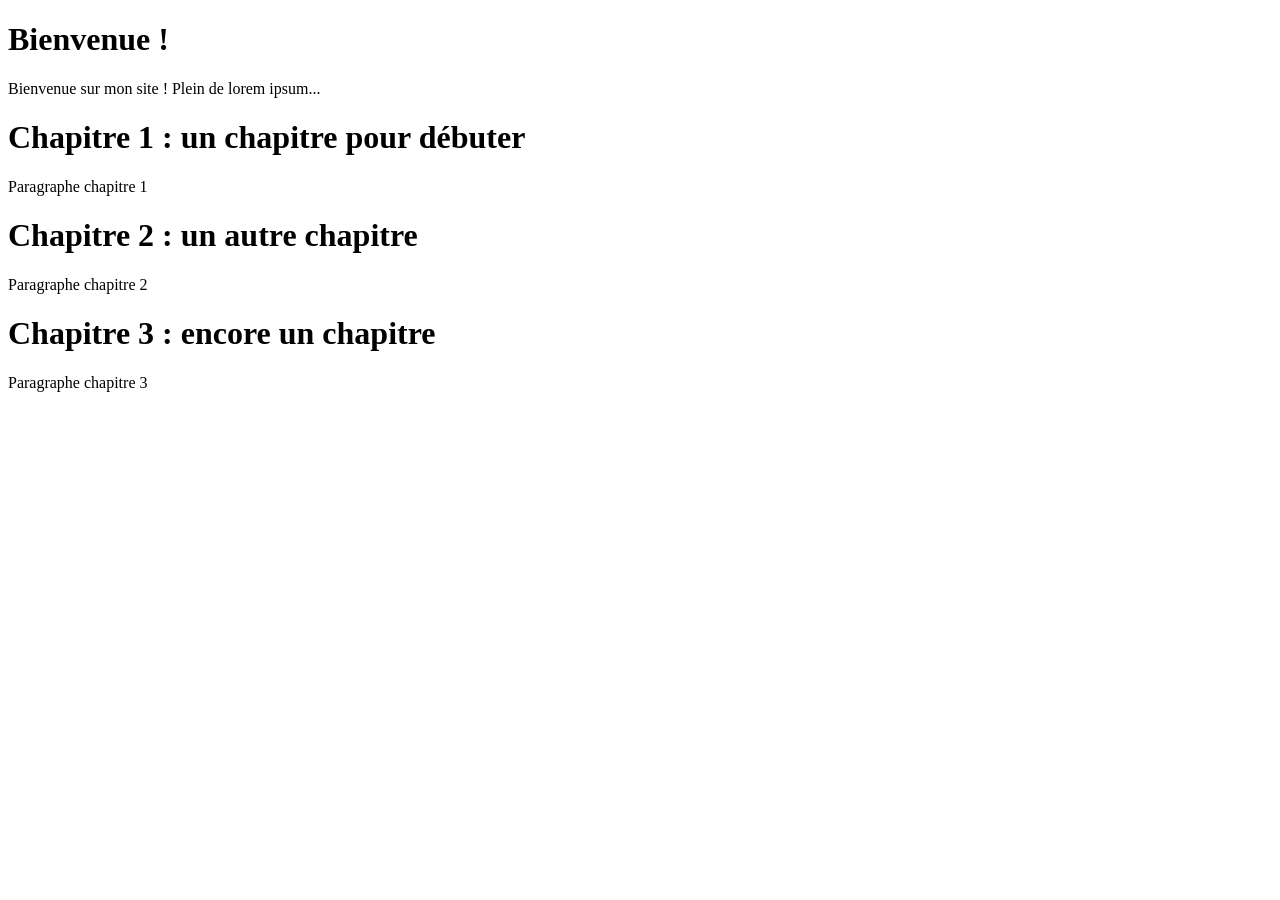
<file: fonctions/index.html>
<!DOCTYPE html>
<html lang="en">
<head>
    <meta charset="UTF-8">
    <meta name="viewport" content="width=device-width, initial-scale=1.0">
    <meta http-equiv="X-UA-Compatible" content="ie=edge">
    <title>Document</title>
</head>
<body>
    <script src="js/chapitres.js"></script>
</body>
</html>
</file>
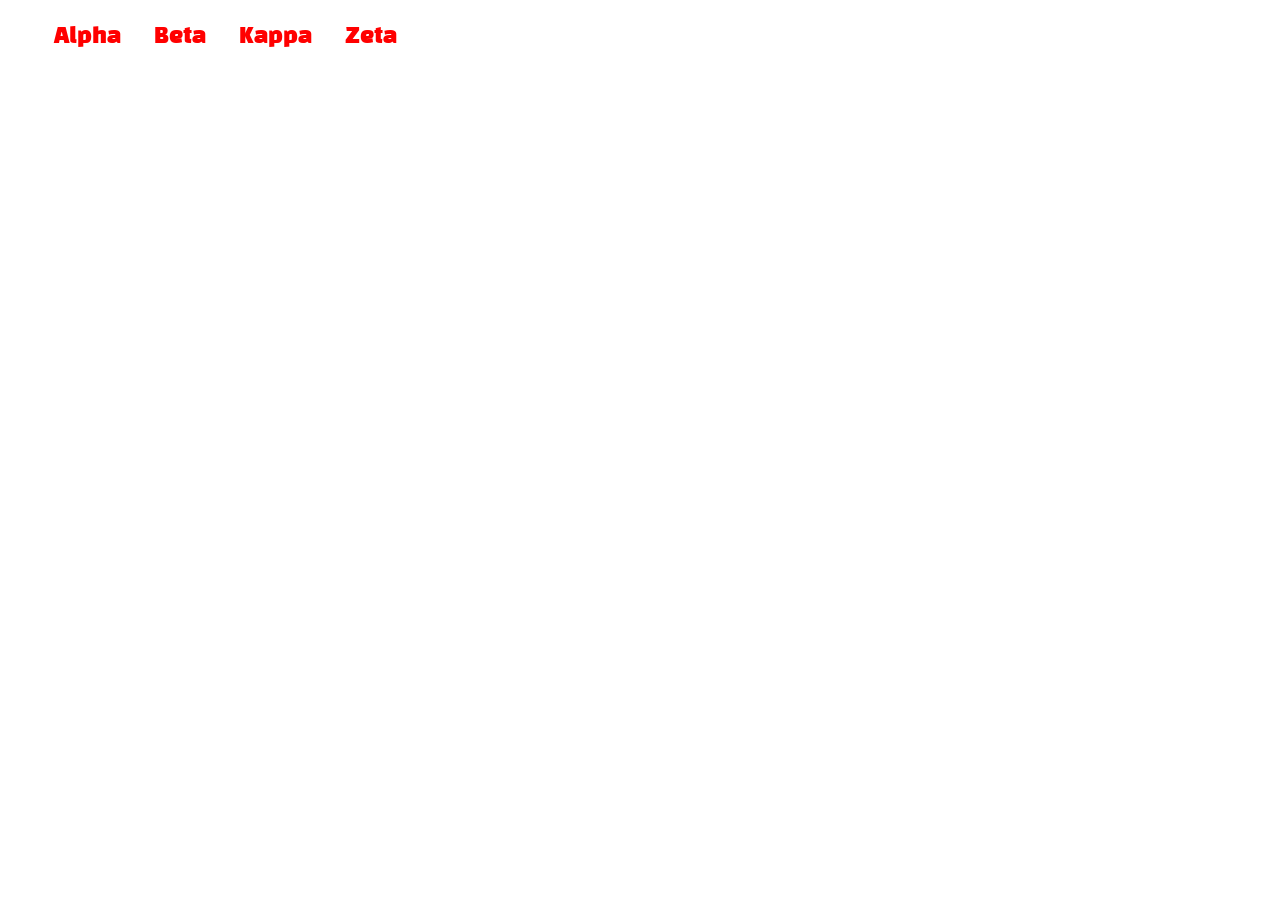
<file: MenuCSS/index.html>
<!doctype html>
<html>
    <head>
        <link href="https://fonts.googleapis.com/css?family=Black+Han+Sans" rel="stylesheet">
        <link href="css/menu.css" rel="stylesheet" />
    </head>
    <body>
        <nav>
            <ul>
                <li >Alpha
                    <ul>
                        <li>Nu</li>
                        <li>Phi</li>
                        <li>Rau</li>
                    </ul>
                </li>
                <li >Beta
                    <ul>
                        <li>Nu</li>
                        <li>Phi</li>
                        <li>Rau</li>
                    </ul>
                </li>
                <li >Kappa
                    <ul>
                        <li>Nu</li>
                        <li>Phi</li>
                        <li>Rau</li>
                    </ul>
                </li>
                <li >Zeta
                    <ul>
                        <li>Nu</li>
                        <li>Phi</li>
                        <li>Rau</li>
                    </ul>
                </li>
            </ul>
        </nav>
    </body>
</html>
</file>
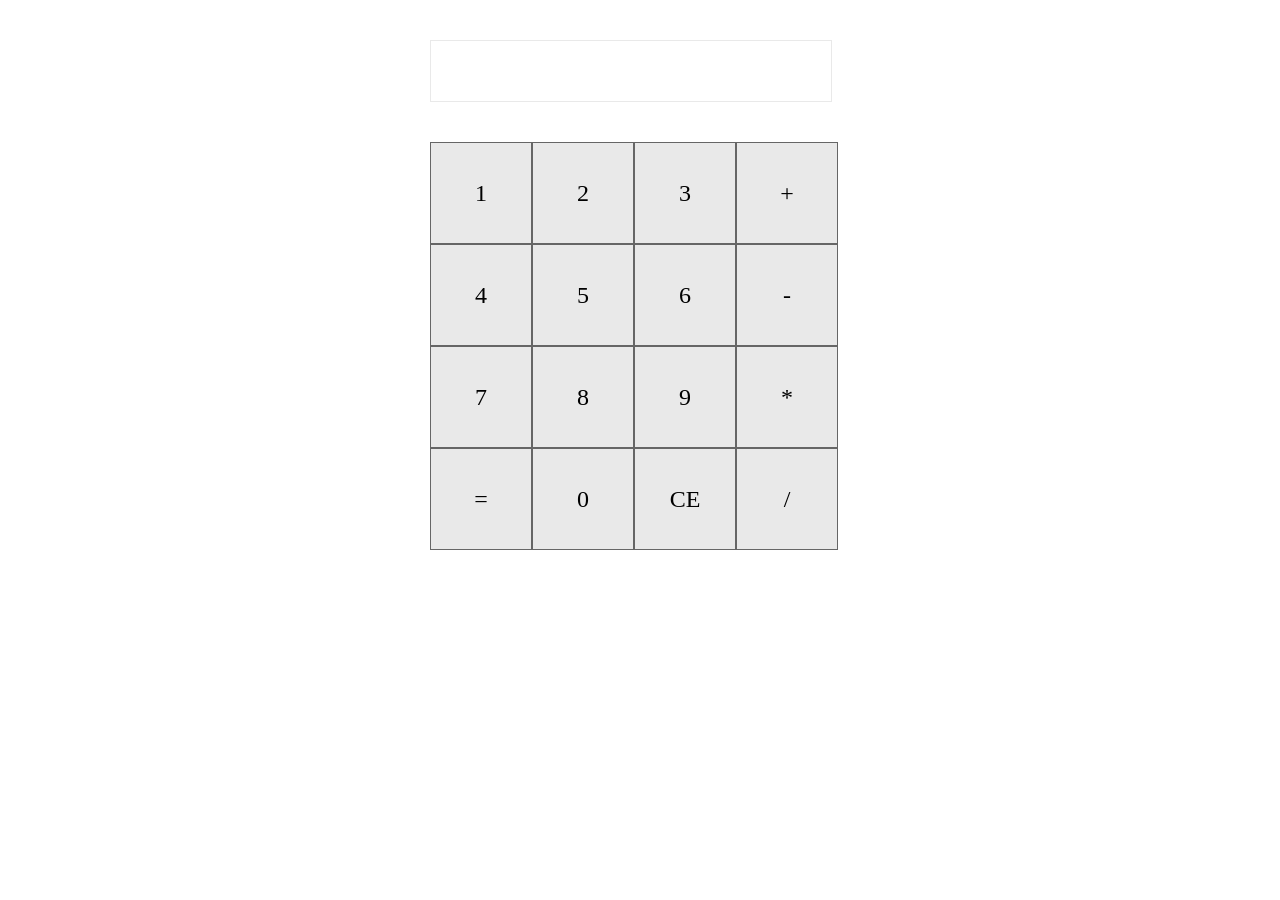
<file: Calculatrice/correction/index.html>
<!doctype html>
<html>
    <head>
        <link href="css/calculatrice.css" rel="stylesheet" />
    </head>
    <body>
        <main>
        <section>
            <h1></h1>
            <article>1</article>
            <article>2</article>
            <article>3</article>
            <article>+</article>
            <article>4</article>
            <article>5</article>
            <article>6</article>
            <article>-</article>
            <article>7</article>
            <article>8</article>
            <article>9</article>
            <article>*</article>
            <article>=</article>
            <article>0</article>
            <article>CE</article>
            <article>/</article>
        </section>
    </main>
        <script src="js/calculatrice.js" type="text/javascript"></script>
    </body>
</html>
</file>
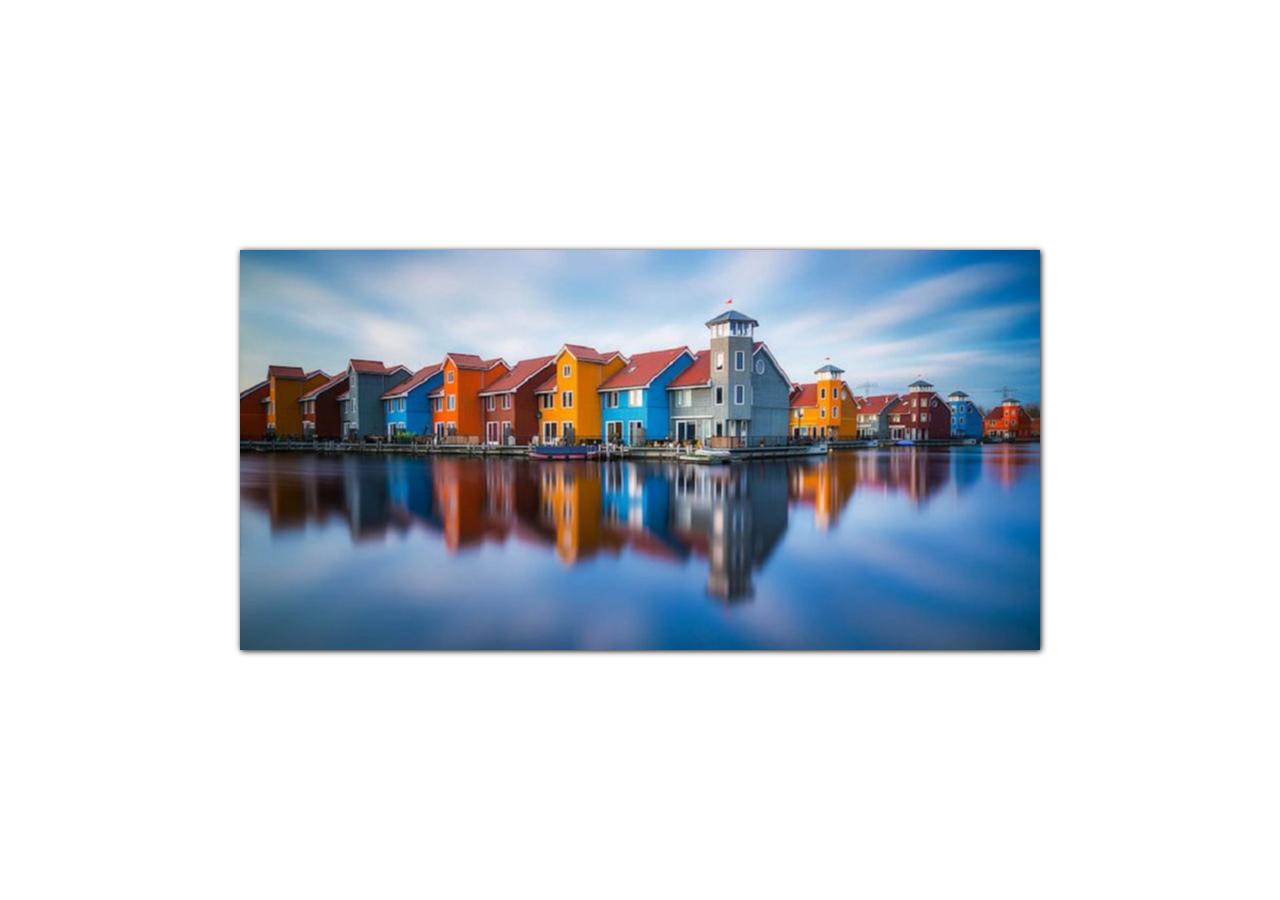
<file: exos_JS/EX4/index.html>
<!doctype html>
<html>
    <head>
        <link href="css/img.css" rel="stylesheet"/>
    </head>
    <body>
        <section>
            <article>
                <div></div>
                <div class="invisible"></div>
            </article>
        </section>
        <script src="JS/img.js" type="text/javascript"></script>
    </body>
</html>
</file>
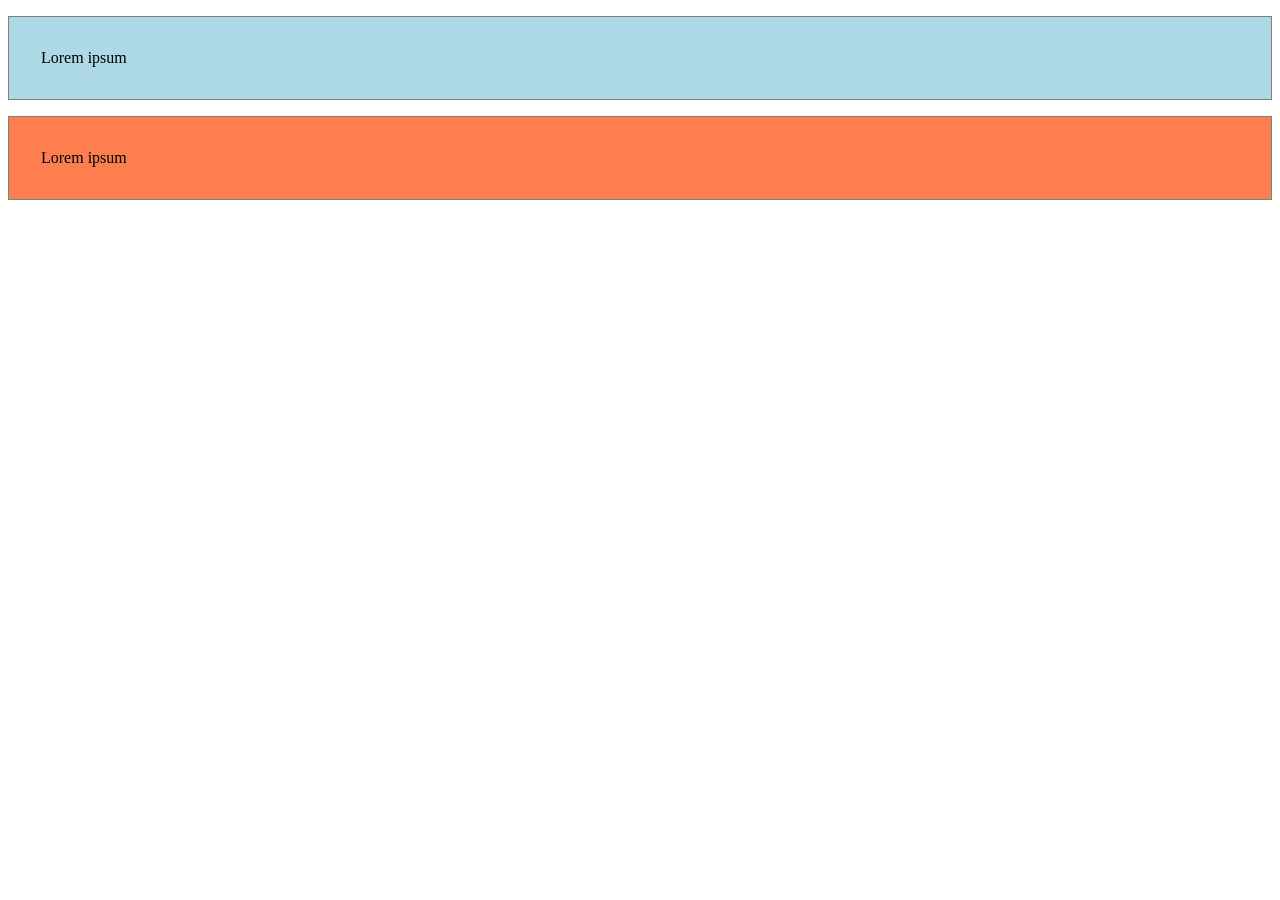
<file: exos_JS/ex6/index.html>
<!DOCTYPE html>
<html lang="fr">
<head>
    <meta charset="UTF-8">
    <meta name="viewport" content="width=device-width, initial-scale=1.0">
    <meta http-equiv="X-UA-Compatible" content="ie=edge">
    <title>Ex 6</title>
    <style>
        
    </style>
</head>
<body>

        <!-- 
           ### EX 6

            - Uniquement en Javascript, créez 2 paragraphes contenant du texte.
            - Stockez les 2 éléments dans des variables.
            - Ajoutez de la mise en forme aux paragraphes : marges, bordures...
        -->

    <script src="js/ex6.js"></script>

</body>
</html>
</file>
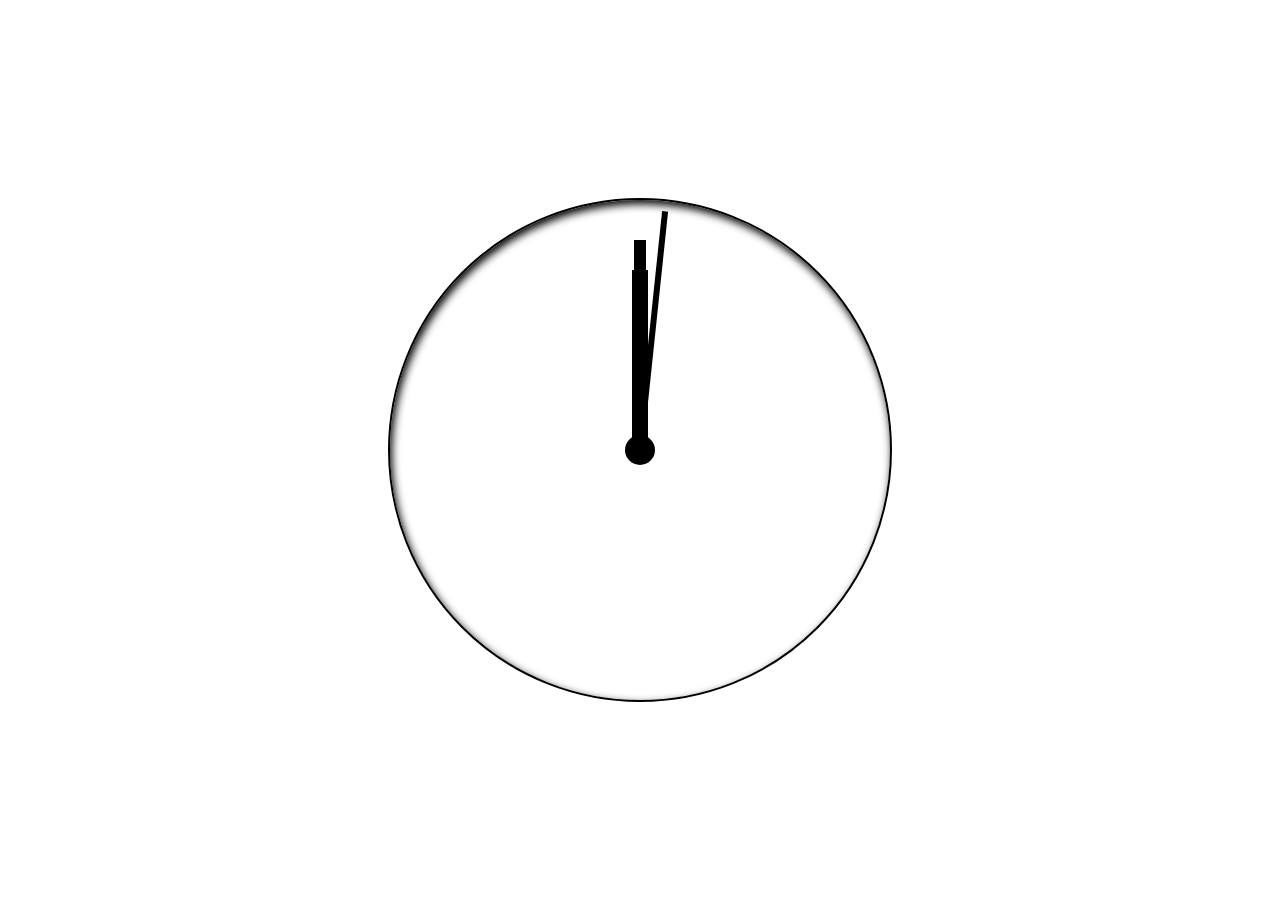
<file: Horloge/correction/index.html>
<!doctype html>
<html>
    <head>
        <link href="css/pendule.css" rel="stylesheet" />
    </head>
    <body>
        <section>
            <article id="pendule">
                <div id="centre"></div>
                <div id="heures" class="aiguille"></div>
                <div id="minutes" class="aiguille"></div>
                <div id="secondes" class="aiguille"></div>
            </article>
        </section>
        <script src="js/pendule.js" type="text/javascript"></script>
    </body>
</html>
</file>
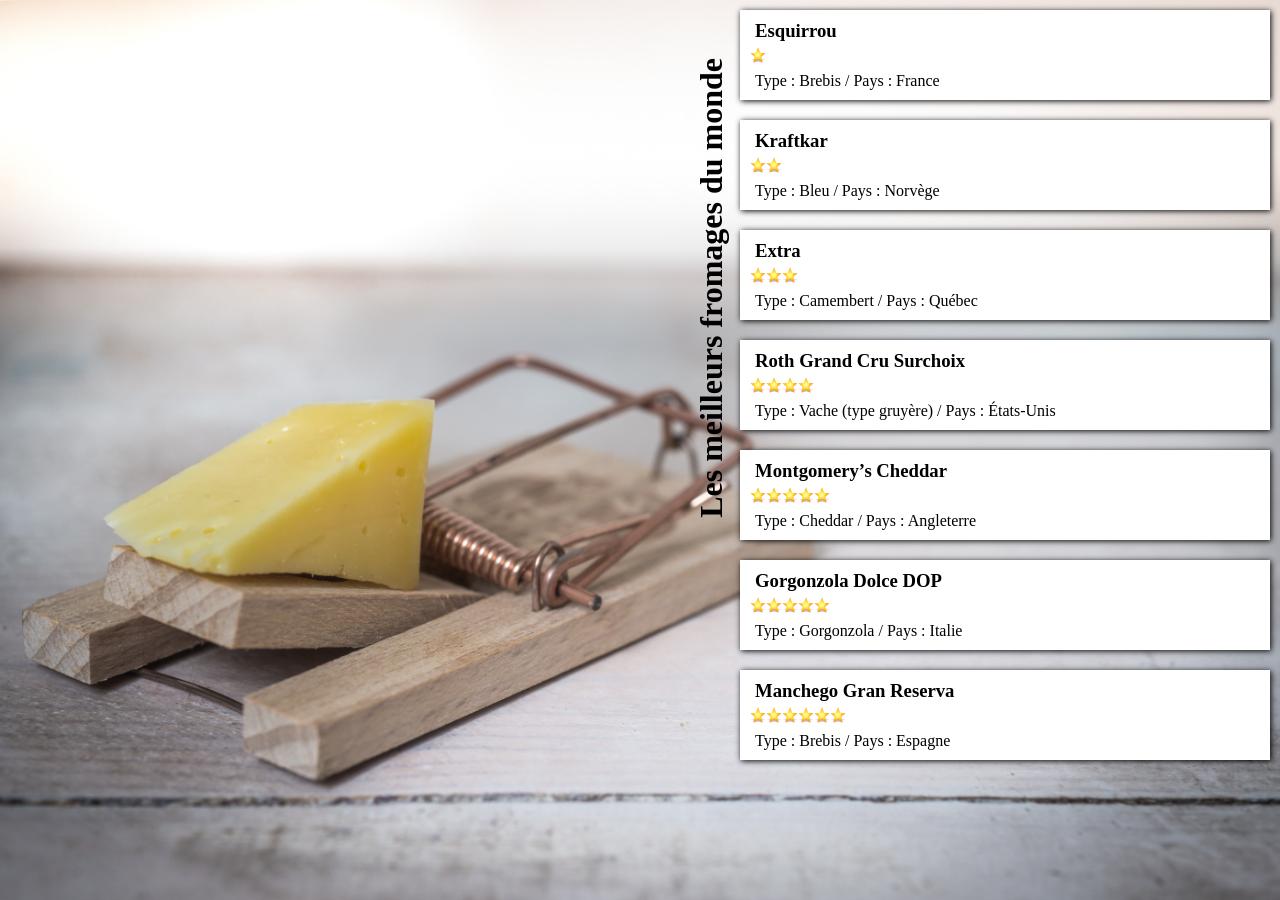
<file: Ajax/Fromage/correction/index.html>
<!doctype html>
<html>
    <head>
        <link href="css/fromages.css" rel="stylesheet"/>
    </head>
    <body>
        
        <section>
        </section>
        <h1>Les meilleurs fromages du monde</h1>
        <script src="js/fromages.js"></script>
        <script src="js/init.js"></script>
    </body>
</html>
</file>
<file: MenuCSS/css/menu.css>
html, body{
    padding:0;
    margin:0;
    width:100%;
    height:100%;
    font-family: 'Black Han Sans', sans-serif;
}
a{
    color:#FF0000;
}
a:hover{
    color:#990000;
}
nav li{
    display:inline-block;
    color:#FF0000;
    padding:8px 14px;
    font-size:21px;
}
nav li:hover{
    color:#990000;
    cursor:pointer;
}
nav li ul{
    visibility:hidden;
    position:absolute;
    margin-left:-50px;
    transition:all .4s ease-in-out;
    opacity:0;
}
nav li ul li{
    display:block;
}
</file>
<file: Calculatrice/correction/css/calculatrice.css>
html, body, section{
    padding:0;
    margin:0;
    height:100%;
    width:100%;
}
main{
    display:flex;
    flex-direction:column;
}
section h1{
    font-size:48px;
    width:400px;
    line-height:60px;
    min-height:60px;
    background-color:#FFF;
    border:1px solid #E9E9E9;
    text-align:right;
}
section{
    margin:auto;
    display:flex;
    flex-flow:wrap row;
    width: 420px;
    height:400px;
}
article{
    width:100px;
    height:100px;
    background-color:#E9E9E9;
    border:1px solid #666;
    color:#000;
    transition:all .4s ease-in-out;
    text-align:center;
    line-height:100px;
    font-size:24px;
}
article:hover{
    background-color:#666;
    border:1px solid #E9E9E9;
    color:#FFF;
    cursor:pointer;
}
</file>
<file: exos_JS/EX4/css/img.css>
html, body, section{
    width:100%;
    height:100%;
    padding:0;
    margin:0;
}
section{
    display:flex;
}
article{
    width:800px;
    height:400px;
    margin:auto;
    box-shadow:1px 1px 6px #000;
}
article:hover{
    cursor: pointer;
}
article div{
    width:800px;
    height:400px;
    position:absolute;
    transition:all .3s ease-in-out;
}
.invisible{
    opacity:0;
}
</file>
<file: Horloge/correction/css/pendule.css>
html, body, section{
    padding:0;
    margin:0;
    height:100%;
    width:100%;
}
section{
    display:flex;
}
#pendule{
    margin:auto;
    height:500px;
    width:500px;
    border-radius:50%;
    border:2px solid black;
    box-shadow:2px 4px 8px black inset;
    display:flex;
}
#centre{
    margin:auto;
    width:30px;
    height:30px;
    border-radius:50%;
    background-color:black;
}
#heures{
    height:180px;
    width:16px;
    margin-left:-8px;
}
#minutes{
    height:210px;
    width:12px;
    margin-left:-6px;
}
#secondes{
    height:240px;
    width:6px;
    margin-left:-3px;
}
.aiguille{
    transform-origin: 50% 100%;
    background-color: black;
    position:absolute;
    left:50%;
    bottom:50%;
    /*transform:translateX(250px);*/
}
</file>
<file: Ajax/Fromage/correction/css/fromages.css>
html, body{
    padding:0;
    margin:0;
    width:100%;
    height:100%;
    background:url(../images/fromages.jpg) 50% 50% no-repeat;
    background-size: cover;
}
h1{
    transform: rotate(-90deg);
    float:right;
    transform-origin: 100% 100%;
}
section{
    display:flex;
    flex-flow:wrap column;
    align-items: stretch;
    width:550px;
    float:right;
}
section article{
    margin:10px;
    background:#FFF;
    box-shadow:1px 1px 6px #000;
    padding:5px 10px;
    transition:all .1s ease-in-out;
}
section article:hover{
    padding:15px 10px;
    margin:0px;
}
section article h3{
    margin:5px;
}
section article p{
    margin:5px;
}
.etoile{
    display:inline-block;
    max-width:32px;
    max-height:32px;
}
</file>
